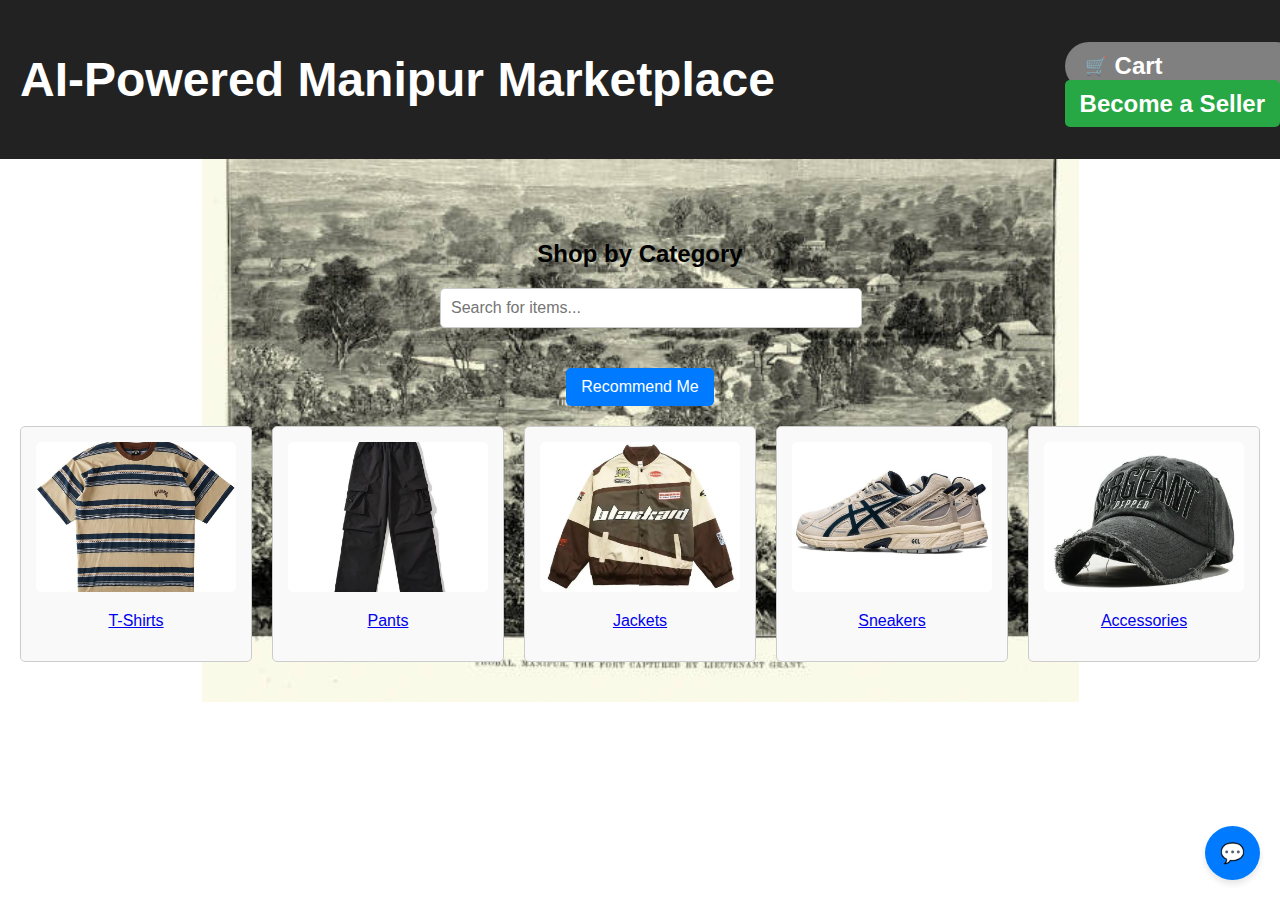
<file: index.html>
<!DOCTYPE html>
<html lang="en">
<head>
    <meta charset="UTF-8">
    <meta name="viewport" content="width=device-width, initial-scale=1.0">
    <title>AI-Powered Manipur Marketplace</title>
    <link rel="stylesheet" href="styles.css">
    <style>
        body {
            font-family: Arial, sans-serif;
            margin: 0;
            padding: 0;
            text-align: center;
            background: url("images/background for site.JPG") no-repeat;
            background-size: contain;
            background-position: center;
        }
        header {
            background: #222;
            color: white;
            padding: 20px;
            font-size: 24px;
            position: fixed;
            width: 100%;
            top: 0;
            left: 0;
            z-index: 1000;
            display: flex;
            justify-content: space-between;
            align-items: center;
        }
        .seller-button {
            margin-right: 20px;
            background: #28a745;
            color: white;
            padding: 10px 15px;
            text-decoration: none;
            border-radius: 5px;
            font-weight: bold;
            transition: background 0.3s;
        }
        .seller-button:hover {
            background: #218838;
        }
        .cart-button {
            background: grey;
            color: white;
            padding: 10px 20px;
            text-decoration: none;
            border-radius: 25px;
            font-weight: bold;
            display: flex;
            align-items: center;
            gap: 8px;
            transition: background 0.3s;
        }
        .cart-button:hover {
            background: darkgrey;
        }
        .cart-button::before {
            content: "🛒";
            font-size: 18px;
        }
        .container {
            margin-top: 200px;
            padding: 20px;
        }
        .search-bar {
            margin: 20px auto;
            max-width: 400px;
        }
        .search-bar input {
            width: 100%;
            padding: 10px;
            border: 1px solid #ccc;
            border-radius: 5px;
            font-size: 16px;
        }
        .recommend-button {
            background: #007bff;
            color: white;
            padding: 10px 15px;
            text-decoration: none;
            border-radius: 5px;
            display: inline-block;
            margin-top: 20px;
            cursor: pointer;
        }
        .floating-recommend {
            position: fixed;
            bottom: 20px;
            right: 20px;
            background: #007bff;
            color: white;
            padding: 15px;
            border-radius: 50%;
            box-shadow: 0 4px 8px rgba(0, 0, 0, 0.2);
            cursor: pointer;
            font-size: 18px;
        }
        .category-list {
            display: flex;
            overflow-x: auto;
            gap: 20px;
            padding: 20px;
            scroll-snap-type: x mandatory;
            white-space: nowrap;
        }
        .category {
            flex: 0 0 auto;
            width: 200px;
            border: 1px solid #ccc;
            padding: 15px;
            border-radius: 5px;
            background: #f9f9f9;
            scroll-snap-align: start;
        }
        .category img {
            width: 100%;
            height: 150px;
            object-fit: cover;
            border-radius: 5px;
        }
       /* Floating AI Chat Button */

       #ai-chat-button {
          position: fixed;
          bottom: 20px;
          right: 20px;
          background-color: #007bff;
          color: white;
          padding: 15px;        
          border-radius: 50%;
          font-size: 20px;       
          cursor: pointer;        
          box-shadow: 0 4px 6px rgba(0, 0, 0, 0.1);   
        }
    /* Chat Popup */

    #chat-popup {
        position: fixed;
        bottom: 80px;
        right: 20px;
        width: 300px;
        background: white;
        border-radius: 10px;
        box-shadow: 0 4px 6px rgba(0, 0, 0, 0.1);
        display: none;
        flex-direction: column;
    }
    #chat-header {
        background: #007bff;
        color: white;
        padding: 10px;
        display: flex;
        justify-content: space-between;
        border-top-left-radius: 10px;
        border-top-right-radius: 10px;
    }
    #chat-body {
        height: 200px;
        overflow-y: auto;
        padding: 10px;
    }
    #chat-input-container {
        display: flex;
        border-top: 1px solid #ccc;
    }
    #chat-input {
        flex: 1;
        padding: 10px;
        border: none;
        outline: none;
    }
    #chat-input-container button {
        background: #007bff;
        color: white;
        border: none;
        padding: 10px;
        cursor: pointer;
    }
    </style>
</head>
<body>
    <header>
        <h1>AI-Powered Manipur Marketplace</h1>
        <div>
            <a href="cart.html" class="cart-button">Cart</a>
            <a href="seller.html" class="seller-button">Become a Seller</a>
        </div>
    </header>
    <div class="container">
        <h2>Shop by Category</h2>
        <div class="search-bar">
            <input type="text" id="searchInput" placeholder="Search for items..." onkeyup="searchItems()">
        </div>
        <a href="#" id="recommend-btn" class="recommend-button"onclick="getRecommendation()">Recommend Me</a>        
        <div id="recommendation-result"></div>
        <section class="category-list" id="categoryList">
            <div class="category" data-name="T-Shirts">
                <a href="tshirts.html">
                    <img src="images/tee or.jpeg" alt="T-Shirts">
                    <p>T-Shirts</p>
                </a>
            </div>
            <div class="category" data-name="Pants">
                <a href="pants.html">
                    <img src="images/pants1.jpeg" alt="Pants">
                    <p>Pants</p>
                </a>
            </div>           
            <div class="category" data-name="Jackets">
                <a href="jackets.html">
                    <img src="images/jacket og.jpeg" alt="Jackets">
                    <p>Jackets</p>
                </a>
            </div>         
            <div class="category" data-name="Sneakers">
                <a href="sneakers.html">
                    <img src="images/shoe og.jpeg" alt="Sneakers">
                    <p>Sneakers</p>
                </a>
            </div>          
            <div class="category" data-name="Accessories">
                <a href="accessories.html">
                    <img src="images/og hat.jpeg" alt="Accessories">
                    <p>Accessories</p>
                </a>
            </div>
            <div class="category" data-name="Sweater">
                <a href="sweater.html">
                    <img src="images/og hoodie.jpeg" alt="Sweater">
                    <p>Sweater</p>
                </a>
            </div>
            <div class="category" data-name="Skirts">
                <a href="skirts.html">
                    <img src="images/skirt og.jpeg" alt="Skirts">
                    <p>Skirts</p>
                </a>
            </div>        
        </section>
    </div>
    <script>
        function searchItems() {
            let input = document.getElementById("searchInput").value.toLowerCase();
            let categories = document.querySelectorAll(".category-list .category");
    
            categories.forEach(category => {
                let name = category.getAttribute("data-name").toLowerCase();
                if (name.includes(input)) {
                    category.style.display = "block";
                } else {
                    category.style.display = "none";
                }
            });
        }
        function getRecommendation() {
            let gender = prompt("Enter gender (Male/Female):");
            if (!gender) return;
    
            fetch(`http://127.0.0.1:5000/recommend?gender=${gender}`)
               .then(response => response.json())
               .then(data => {
                    if (data.error) {
                        alert("Error: " + data.error);
                    } else {
                       let recommendation = Object.entries(data.recommendation)
                          .map(([category, item]) => `${category}: ${item}`)
                          .join('\n');
                       alert("AI Recommended Outfit:\n" + recommendation);
                    }
                })
                .catch(error => console.error("Error fetching recommendation:", error));
        }
       
        
            // Handle user query submission       
            aiSubmit.addEventListener("click", function () {        
                const userQuery = aiInput.value.trim();            
                if (userQuery === "") return;                                    
                // Generate a random response from the list                                
                const randomIndex = Math.floor(Math.random() * dummyResponses.length);                                
                aiResponse.textContent = dummyResponses[randomIndex];                        
                // Clear input field
                aiInput.value = "";
            });    
        // Toggle Chat Visibility
        function toggleChat() {
            var chatPopup = document.getElementById("chat-popup");
            chatPopup.style.display = chatPopup.style.display === "flex" ? "none" : "flex";
        }
        // Handle User Input
        function handleChat(event) {
            if (event.key === "Enter") {
                sendMessage();

            }
        }
        // Send Message
        function sendMessage() {
            var inputField = document.getElementById("chat-input");
            var message = inputField.value.trim();
            if (message === "") return;
            var chatBody = document.getElementById("chat-body");
            // Append User Message
            var userMessage = document.createElement("div");
            userMessage.textContent = "You: " + message;
            chatBody.appendChild(userMessage);
            // Placeholder for AI Response (Replace this later with actual AI logic)
            var aiResponse = document.createElement("div");
            aiResponse.textContent = "AI: Thinking...";
            chatBody.appendChild(aiResponse);
            // Scroll to Bottom
            chatBody.scrollTop = chatBody.scrollHeight;
            // Clear Input
            inputField.value = "";
            // Simulate AI Response
            setTimeout(() => {
                aiResponse.textContent = "AI: Sorry, I'm still learning! (Replace this with AI logic)";
            }, 1000);
        }

    </script>
    <!-- Floating AI Chat Button -->
    <div id="ai-chat-button" onclick="toggleChat()">💬</div>
    <!-- Chat Popup -->
    <div id="chat-popup">
        <div id="chat-header">
            <span>AI Fashion Assistant</span>
            <button onclick="toggleChat()">✖</button>
        </div>
        <div id="chat-body"></div>
        <div id="chat-input-container">
            <input type="text" id="chat-input" placeholder="Ask for outfit suggestions..." onkeydown="handleChat(event)">
            <button onclick="sendMessage()">Send</button>
        </div>
    </div>
</body>
</html>
</file>
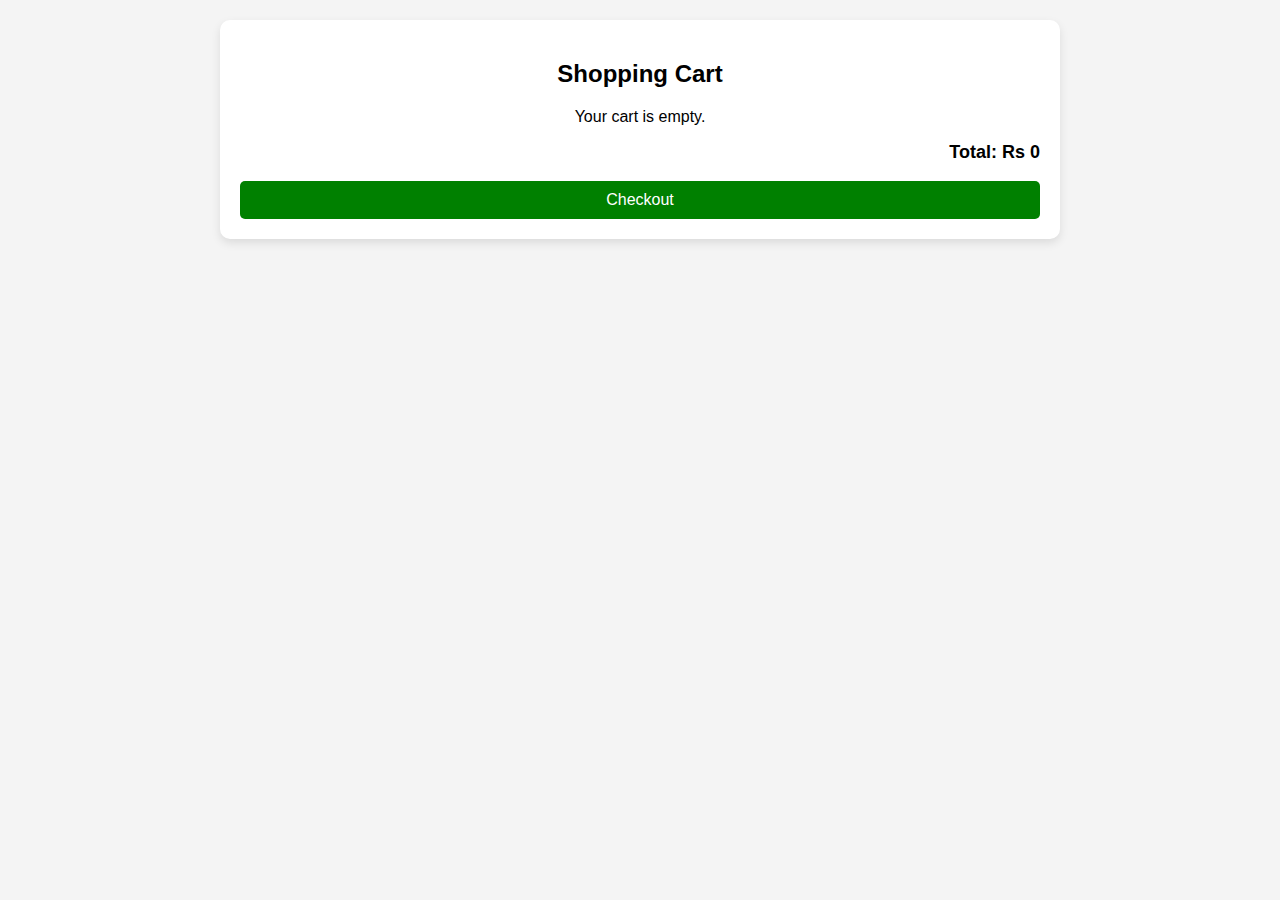
<file: cart.html>
<!DOCTYPE html>
<html lang="en">
<head>
    <meta charset="UTF-8">
    <meta name="viewport" content="width=device-width, initial-scale=1.0">
    <title>Shopping Cart</title>
    <link rel="stylesheet" href="styles.css"> 
    <style>
        body {
            font-family: Arial, sans-serif;
            margin: 20px;
            padding: 0;
            background-color: #f4f4f4;
        }
        .container {
            max-width: 800px;
            margin: auto;
            background: white;
            padding: 20px;
            border-radius: 10px;
            box-shadow: 0px 4px 10px rgba(0, 0, 0, 0.1);
        }
        h2 {
            text-align: center;
        }
        .cart-item {
            display: flex;
            align-items: center;
            justify-content: space-between;
            padding: 10px;
            border-bottom: 1px solid #ddd;
        }
        .cart-item img {
            width: 80px;
            height: 80px;
            object-fit: cover;
            border-radius: 5px;
        }
        .item-details {
            flex-grow: 1;
            margin-left: 15px;
        }
        .item-name {
            font-size: 16px;
            font-weight: bold;
        }
        .item-price {
            font-size: 14px;
            color: #555;
        }
        .quantity {
            width: 50px;
            padding: 5px;
        }
        .remove-btn {
            background: red;
            color: white;
            border: none;
            padding: 5px 10px;
            cursor: pointer;
            border-radius: 5px;
        }
        .total {
            text-align: right;
            font-size: 18px;
            font-weight: bold;
            margin-top: 15px;
        }
        .checkout-btn {
            display: block;
            width: 100%;
            background: green;
            color: white;
            border: none;
            padding: 10px;
            font-size: 16px;
            cursor: pointer;
            border-radius: 5px;
            margin-top: 10px;
        }
    </style>
</head>
<body>

<div class="container">
    <h2>Shopping Cart</h2>
    <div id="cartItems"></div>
    <p class="total">Total: <span id="totalPrice">Rs 0</span></p>
    <button class="checkout-btn">Checkout</button>
</div>

<script>
    function loadCart() {
        let cartItems = JSON.parse(localStorage.getItem("cart")) || [];
        let cartContainer = document.getElementById("cartItems");
        let totalPriceElement = document.getElementById("totalPrice");
        cartContainer.innerHTML = "";
        let total = 0;

        if (cartItems.length === 0) {
            cartContainer.innerHTML = "<p>Your cart is empty.</p>";
            return;
        }

        cartItems.forEach((item, index) => {
            let itemElement = document.createElement("div");
            itemElement.classList.add("cart-item");
            itemElement.innerHTML = `
                <img src="${item.image}" alt="${item.name}">
                <div class="item-details">
                    <p class="item-name">${item.name}</p>
                    <p class="item-price">Rs ${item.price}</p>
                </div>
                <input type="number" class="quantity" min="1" value="${item.quantity}" data-index="${index}">
                <button class="remove-btn" data-index="${index}">Remove</button>
            `;
            cartContainer.appendChild(itemElement);
            total += item.price * item.quantity;
        });

        totalPriceElement.textContent = "Rs " + total;
    }

    document.addEventListener("DOMContentLoaded", function () {
        loadCart();

        document.getElementById("cartItems").addEventListener("change", function (event) {
            if (event.target.classList.contains("quantity")) {
                let index = event.target.getAttribute("data-index");
                let cartItems = JSON.parse(localStorage.getItem("cart")) || [];
                cartItems[index].quantity = parseInt(event.target.value);
                localStorage.setItem("cart", JSON.stringify(cartItems));
                loadCart();
            }
        });

        document.getElementById("cartItems").addEventListener("click", function (event) {
            if (event.target.classList.contains("remove-btn")) {
                let index = event.target.getAttribute("data-index");
                let cartItems = JSON.parse(localStorage.getItem("cart")) || [];
                cartItems.splice(index, 1);
                localStorage.setItem("cart", JSON.stringify(cartItems));
                loadCart();
            }
        });
    });
</script>

</body>
</html>
</file>
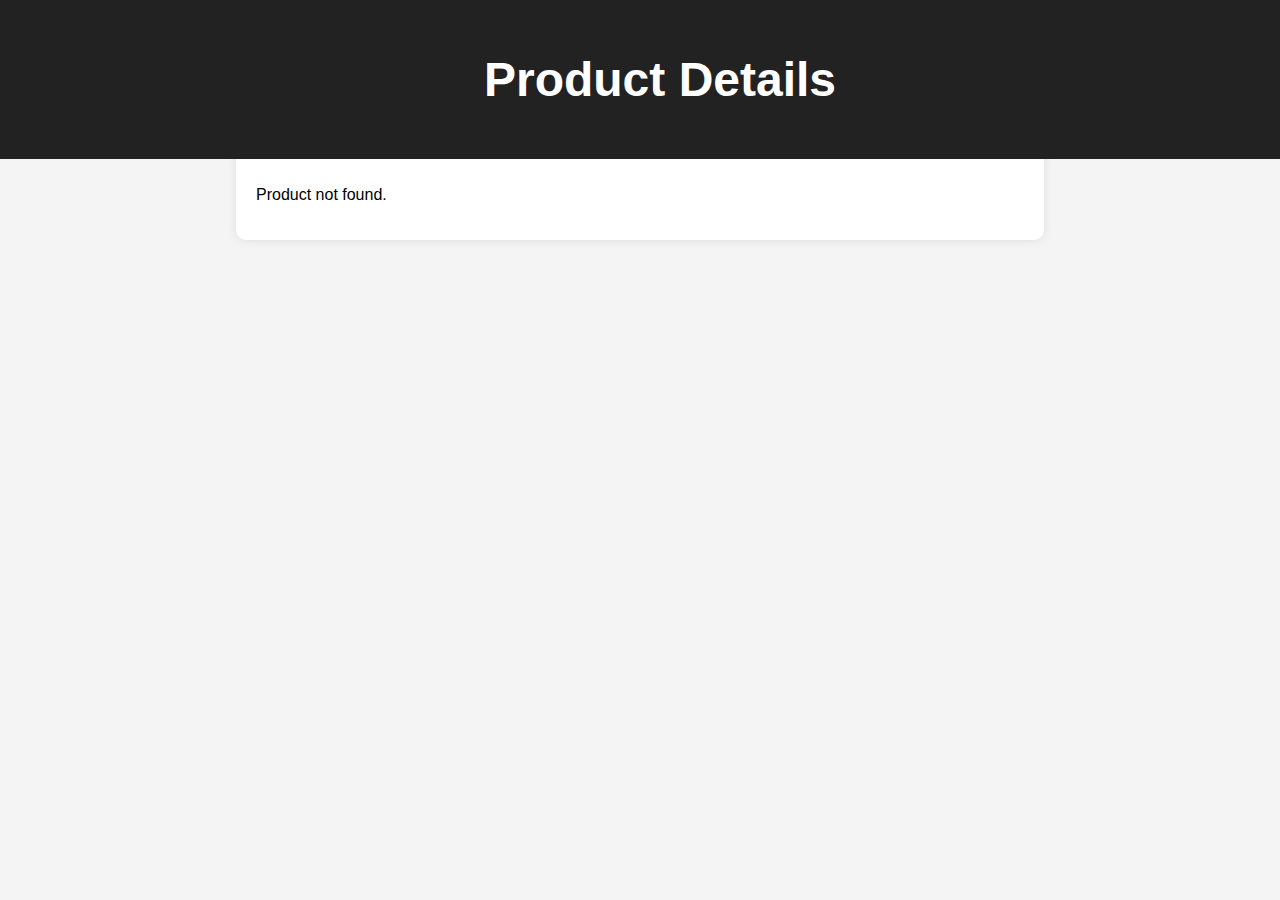
<file: item.html>
<!DOCTYPE html>
<html lang="en">
<head>
    <meta charset="UTF-8">
    <meta name="viewport" content="width=device-width, initial-scale=1.0">
    <title>Product Details</title>
    <link rel="stylesheet" href="styles.css">
    <style>
        body {
            font-family: Arial, sans-serif;
            margin: 0;
            padding: 0;
            text-align: center;
            background-color: #f4f4f4;
        }
        header {
            background: #222;
            color: white;
            padding: 20px;
            font-size: 24px;
            position: fixed;
            width: 100%;
            top: 0;
            left: 0;
            z-index: 1000;
        }
        .container {
            margin: 150px auto 20px;
            padding: 20px;
            width: 60%;
            background: white;
            border-radius: 10px;
            box-shadow: 0 0 10px rgba(0, 0, 0, 0.1);
            display: flex;
            align-items: center;
            gap: 20px;
        }
        .product-image img {
            max-width: 300px;
            border-radius: 10px;
        }
        .product-details {
            text-align: left;
        }
        .buttons {
            margin-top: 20px;
        }
        .buttons button {
            padding: 10px 20px;
            margin: 5px;
            border: none;
            cursor: pointer;
            background-color: #007BFF;
            color: white;
            border-radius: 5px;
        }
        #cartMessage {
            color: green;
            font-weight: bold;
            margin-top: 10px;
        }
    </style>
</head>
<body>
    <header>
        <h1>Product Details</h1>
    </header>
    
    <div class="container">
        <div class="product-image">
            <img id="productImage" src="" alt="Product Image">
        </div>
        <div class="product-details">
            <h2 id="productName"></h2>
            <p id="productDescription"></p>
            <p><strong id="productPrice"></strong></p>
            <label for="quantity">Quantity:</label>
            <select id="quantity">
                <option value="1">1</option>
                <option value="2">2</option>
                <option value="3">3</option>
                <option value="4">4</option>
                <option value="5">5</option>
            </select>
            <p>Total Price: <strong id="totalPrice"></strong></p>
            <div class="buttons">
                <button id="addToCart">Add to Cart</button>
                <button onclick="window.location.href='cart.html'">View Cart</button>
                <button onclick="window.history.back()">Go Back</button>
            </div>
            <p id="cartMessage"></p>
        </div>
    </div>
    
    <script>
          document.addEventListener("DOMContentLoaded", function () {
            const urlParams = new URLSearchParams(window.location.search);
            const product = decodeURIComponent(urlParams.get("product") || "").trim();

            const productData = {
                "Casual Cotton T-Shirt": { image: "images/tshirt1.jpeg", description: "Comfortable and stylish cotton t-shirt.", price: 1650 },
                "Classic Black T-Shirt": { image: "images/tshirt2.jpeg", description: "Sleek black t-shirt for every occasion.", price: 1800 },
                "Graphic Printed T-Shirt": { image: "images/tshirt3.jpeg", description: "Trendy graphic printed t-shirt.", price: 2000 },
                "Premium Cotton T-Shirt": { image: "images/tshirt4.jpeg", description: "Made with premium cotton for comfort.", price: 2400 },
                "Stylish V-Neck T-Shirt": { image: "images/tshirt5.jpeg", description: "Fashionable V-neck t-shirt.", price: 2200 },
                "Oversized T-Shirt": { image: "images/tshirt6.jpeg", description: "Relaxed fit oversized t-shirt.", price: 1900 },
                "Striped T-Shirt": { image: "images/tshirt7.jpeg", description: "Classic striped t-shirt.", price: 2100 },
                "Pocket T-Shirt": { image: "images/tshirt8.jpeg", description: "Casual pocket design t-shirt.", price: 1700 },
                "Long Sleeve T-Shirt": { image: "images/tshirt9.jpeg", description: "Comfortable long sleeve t-shirt.", price: 2300 },
                "Henley T-Shirt": { image: "images/tee or.jpeg", description: "Stylish button-up Henley tee.", price: 2500 },
              
                "Classic Denim Jacket": { image: "images/jacket1.jpeg", description: "Timeless denim jacket for a stylish look.", price: 3500 },
                "Leather Biker Jacket": { image: "images/jacket2.jpeg", description: "Edgy and durable leather biker jacket.", price: 7500 },
                "Puffer Winter Jacket": { image: "images/jacket3.jpeg", description: "Warm and comfortable puffer jacket.", price: 6000 },
                "Hooded Bomber Jacket": { image: "images/jacket4.jpeg", description: "Trendy bomber jacket with a hood.", price: 4800 },
                "Waterproof Rain Jacket": { image: "images/jacket5.jpeg", description: "Lightweight waterproof rain jacket.", price: 3200 },
                "Tailored Blazer Jacket": { image: "images/jacket6.jpeg", description: "Elegant tailored blazer for formal wear.", price: 5500 },
                "Military Cargo Jacket": { image: "images/jacket7.jpeg", description: "Rugged cargo jacket with multiple pockets.", price: 5200 },
                "Windbreaker Sports Jacket": { image: "images/jacket8.jpeg", description: "Breathable and lightweight windbreaker.", price: 4100 },
                "Sherpa Lined Jacket": { image: "images/jacket9.jpeg", description: "Soft sherpa lining for extra warmth.", price: 5800 },
                "Corduroy Trucker Jacket": { image: "images/jacket10.jpeg", description: "Retro corduroy trucker-style jacket.", price: 3900 },
               
                "Slim Fit Jeans": { image: "images/pants1.jpeg", description: "Classic slim fit jeans for everyday wear.", price: 2800 },
                "Chino Trousers": { image: "images/pants2.jpeg", description: "Comfortable and stylish chino trousers.", price: 3200 },
                "Cargo Pants": { image: "images/pants3.jpeg", description: "Durable cargo pants with multiple pockets.", "price": 3500 },
                "Jogger Sweatpants": { image: "images/pants4.jpeg", description: "Casual jogger sweatpants for a relaxed fit.", price: 2500 },
                "Formal Dress Pants": { image: "images/pants5.jpeg", description: "Elegant dress pants for formal occasions.", price: 4000 },
                "Ripped Denim Jeans": { image: "images/pants6.jpeg", description: "Trendy ripped jeans for a modern look.", price: 3000 },
                "Wide Leg Trousers": { image: "images/pants7.jpeg", description: "Stylish wide-leg trousers for a chic outfit.", price: 3700 },
                "Corduroy Pants": { image: "images/pants8.jpeg", description: "Retro-inspired corduroy pants for comfort.", price: 3300 },
                "High-Waisted Pants": { image: "images/pants9.jpeg", description: "Flattering high-waisted pants for any occasion.", price: 3600 },
                "Track Pants": { image: "images/pants10.jpeg", description: "Lightweight and breathable track pants.", price: 2700 },
                
   
                "Running Sneakers": { image: "images/shoe1.jpeg", description: "Lightweight running sneakers for daily wear.", price: 4500 },
                "Leather Dress Shoes": { image: "images/shoe2.jpeg", description: "Classic leather dress shoes for formal occasions.", price: 6200 },
                "Casual Loafers": { image: "images/shoe3.jpeg", description: "Comfortable loafers perfect for casual outings.", price: 3900 },
                "High-Top Sneakers": { image: "images/shoe4.jpeg", description: "Trendy high-top sneakers for a stylish look.", price: 5200 },
                "Chelsea Boots": { image: "images/shoe5.jpeg", description: "Elegant Chelsea boots for a refined appearance.",price: 7000 },
                "Hiking Boots": { image: "images/shoe6.jpeg", description: "Durable hiking boots for outdoor adventures.", price: 6800 },
                "Slip-On Canvas Shoes": { image: "images/shoe7.jpeg", description: "Easy-to-wear slip-on canvas shoes.", price: 3200 },
                "Athletic Training Shoes": { "image": "images/shoe8.jpeg", "description": "High-performance training shoes for workouts.", "price": 5800 },
                "Flip-Flops": { image: "images/shoe9.jpeg", description: "Casual flip-flops for summer comfort.", price: 1500 },
                "Espadrilles": { image: "images/shoe10.jpeg", description: "Stylish espadrilles for a relaxed summer vibe.", price: 3400 },
                
                "Classic Knit Sweater": { image: "images/sweater 1.jpeg", description: "Soft and cozy knit sweater for a timeless look.", price: 3200 },
                "Turtleneck Sweater": { image: "images/sweater 2.jpeg", description: "Elegant turtleneck sweater for warmth and style.", price: 3500 },
                "Cable Knit Sweater": { image: "images/sweater 3.jpeg", description: "Chunky cable knit sweater for a cozy feel.", price: 4000 },
                "Oversized Sweater": { image: "images/sweater 4.jpeg", description: "Relaxed fit oversized sweater for comfort.", price: 3700 },
                "Hooded Sweater": { image: "images/sweater 5.jpeg", description: "Casual hooded sweater for a laid-back look.", price: 3300 },
                "Cashmere Sweater": { image: "images/sweater 6.jpeg", description: "Luxurious cashmere sweater for premium comfort.", price: 8000 },
                "Striped Sweater": { image: "images/sweater 7.jpeg", description: "Trendy striped sweater for a stylish appearance.", price: 3600 },
               "Button-Up Cardigan": { image: "images/sweater 8.jpeg", description: "Classic button-up cardigan for layering.", price: 3900 },
               "Wool Blend Sweater": { image: "images/sweater 9.jpeg", description: "Warm wool blend sweater for cold weather.", price: 4500 },
               "V-Neck Sweater": { image: "images/sweater 10.jpeg", description: "Versatile V-neck sweater for any occasion.", price: 3400 }

}


            
if (productData[product]) {
            document.getElementById("productImage").src = productData[product].image;
            document.getElementById("productName").textContent = product;
            document.getElementById("productDescription").textContent = productData[product].description;
            document.getElementById("productPrice").textContent = "Rs " + productData[product].price;

            const quantitySelect = document.getElementById("quantity");
            const totalPriceElement = document.getElementById("totalPrice");

            function updateTotalPrice() {
                const quantity = parseInt(quantitySelect.value);
                const price = productData[product].price;
                totalPriceElement.textContent = "Rs " + (quantity * price);
            }

            quantitySelect.addEventListener("change", updateTotalPrice);
            updateTotalPrice();
        } else {
            document.querySelector(".container").innerHTML = "<p>Product not found.</p>";
            return;
        }

        // Add to Cart Functionality with Message Display
        const addToCartButton = document.getElementById("addToCart");
        const cartMessage = document.createElement("p");
        cartMessage.id = "cartMessage";
        cartMessage.style.color = "green";
        cartMessage.style.fontWeight = "bold";
        cartMessage.style.marginTop = "10px";
        addToCartButton.parentNode.appendChild(cartMessage); // Add below button

        addToCartButton.addEventListener("click", function () {
            let productName = document.getElementById("productName").innerText;
            let productPrice = parseInt(document.getElementById("productPrice").innerText.replace("Rs ", ""));
            let productImage = document.getElementById("productImage").src;
            let quantity = parseInt(document.getElementById("quantity").value);

            let cartItems = JSON.parse(localStorage.getItem("cart")) || [];

            let existingItem = cartItems.find(item => item.name === productName);
            if (existingItem) {
                existingItem.quantity += quantity;
            } else {
                cartItems.push({
                    name: productName,
                    price: productPrice,
                    image: productImage,
                    quantity: quantity
                });
            }

            localStorage.setItem("cart", JSON.stringify(cartItems));

            // Update message instead of alert
            cartMessage.textContent = "Added to Cart!";
        });
    });
    </script>
</body>
</html>
</file>
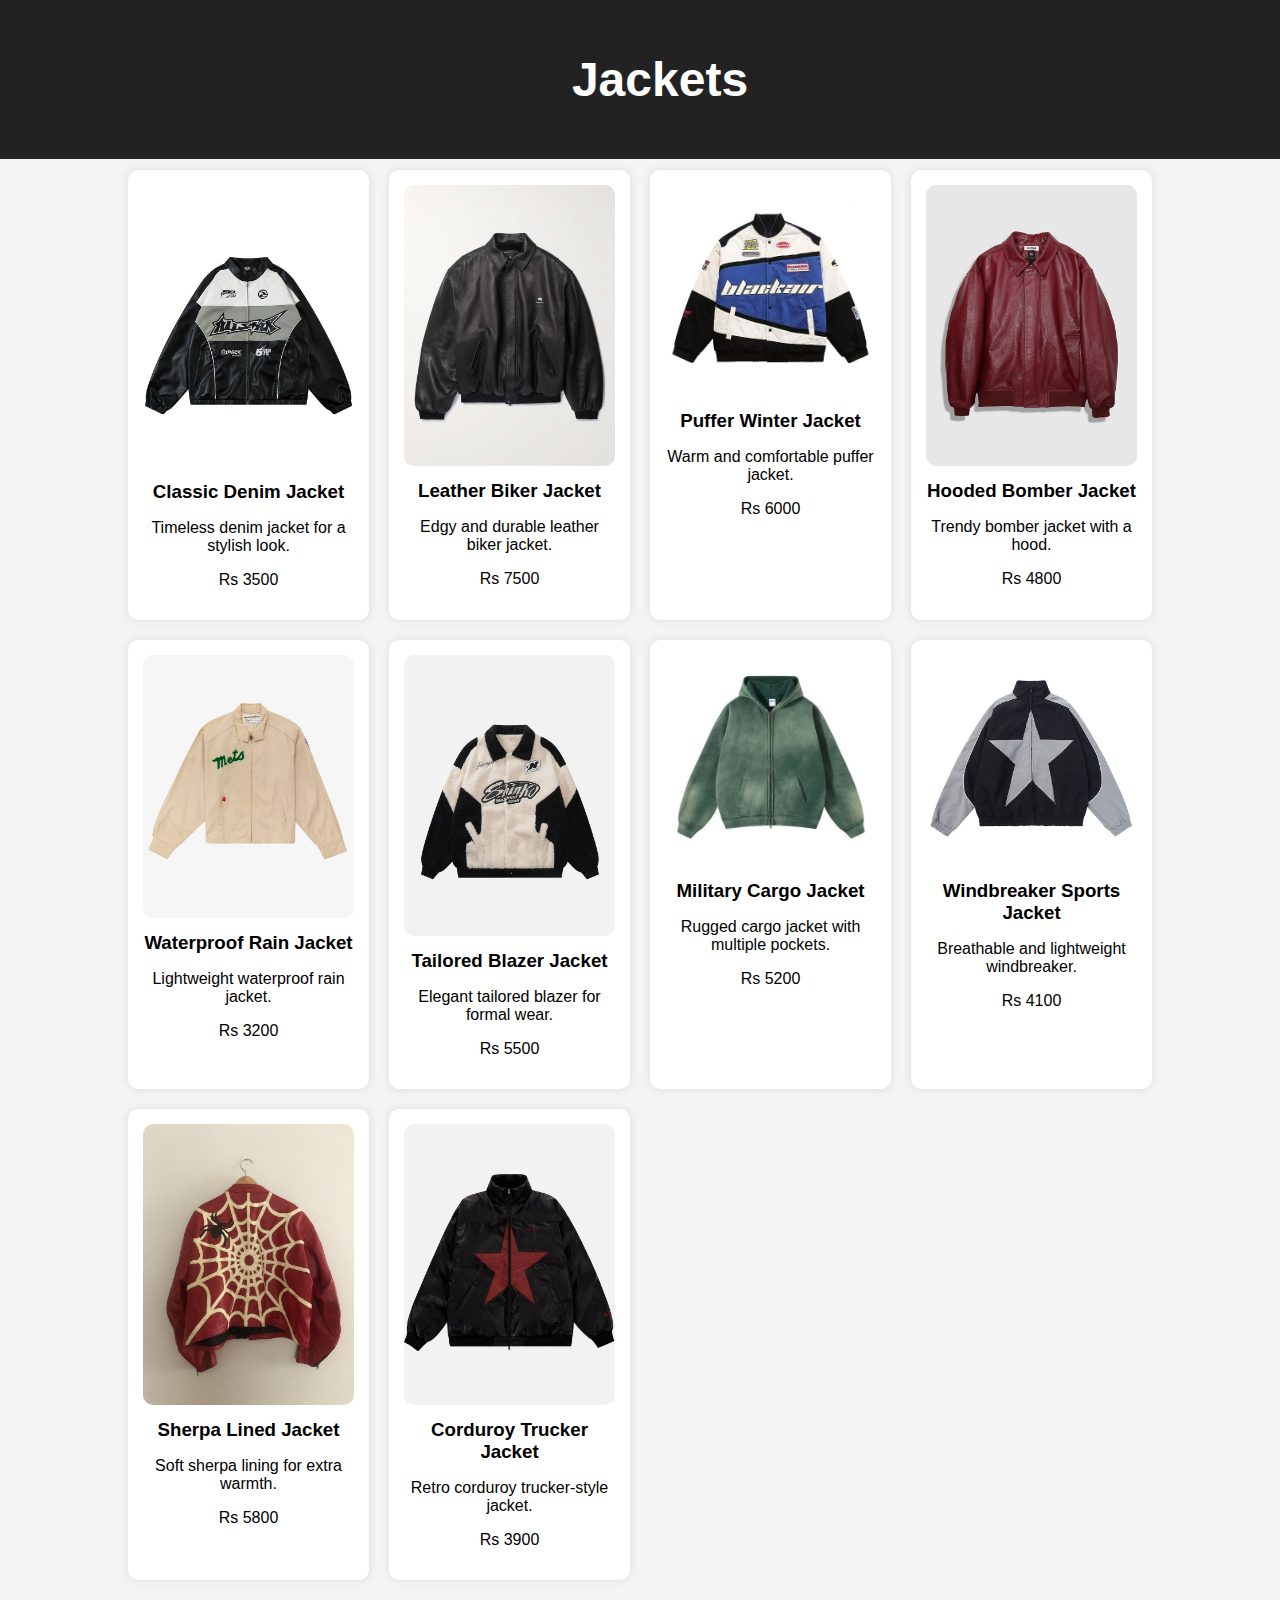
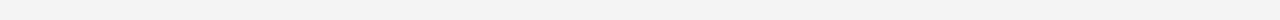
<file: jackets.html>
<!DOCTYPE html>
<html lang="en">
<head>
    <meta charset="UTF-8">
    <meta name="viewport" content="width=device-width, initial-scale=1.0">
    <title>Jackets</title>
    <link rel="stylesheet" href="styles.css">
    <style>
        body {
            font-family: Arial, sans-serif;
            margin: 0;
            padding: 0;
            text-align: center;
            background-color: #f4f4f4;
        }
        header {
            background: #222;
            color: white;
            padding: 20px;
            font-size: 24px;
            position: fixed;
            width: 100%;
            top: 0;
            left: 0;
            z-index: 1000;
        }
        .container {
            margin: 150px auto 20px;
            padding: 20px;
            width: 80%;
            display: grid;
            grid-template-columns: repeat(auto-fit, minmax(200px, 1fr));
            gap: 20px;
        }
        .product {
            background: white;
            border-radius: 10px;
            padding: 15px;
            box-shadow: 0 0 10px rgba(0, 0, 0, 0.1);
        }
        .product img {
            max-width: 100%;
            border-radius: 10px;
            cursor: pointer;
        }
        .product h3 {
            margin: 10px 0;
        }
    </style>
</head>
<body>

    <header>
        <h1>Jackets</h1>
    </header>

    <div class="container">
        <div class="product">
            <a href="item.html?product=Classic%20Denim%20Jacket">
                <img src="images/jacket1.jpeg" alt="Classic Denim Jacket">
            </a>
            <h3>Classic Denim Jacket</h3>
            <p>Timeless denim jacket for a stylish look.</p>
            <p>Rs 3500</p>
        </div>
        <div class="product">
            <a href="item.html?product=Leather%20Biker%20Jacket">
                <img src="images/jacket2.jpeg" alt="Leather Biker Jacket">
            </a>
            <h3>Leather Biker Jacket</h3>
            <p>Edgy and durable leather biker jacket.</p>
            <p>Rs 7500</p>
        </div>
        <div class="product">
            <a href="item.html?product=Puffer%20Winter%20Jacket">
                <img src="images/jacket3.jpeg" alt="Puffer Winter Jacket">
            </a>
            <h3>Puffer Winter Jacket</h3>
            <p>Warm and comfortable puffer jacket.</p>
            <p>Rs 6000</p>
        </div>
        <div class="product">
            <a href="item.html?product=Hooded%20Bomber%20Jacket">
                <img src="images/jacket4.jpeg" alt="Hooded Bomber Jacket">
            </a>
            <h3>Hooded Bomber Jacket</h3>
            <p>Trendy bomber jacket with a hood.</p>
            <p>Rs 4800</p>
        </div>
        <div class="product">
            <a href="item.html?product=Waterproof%20Rain%20Jacket">
                <img src="images/jacket5.jpeg" alt="Waterproof Rain Jacket">
            </a>
            <h3>Waterproof Rain Jacket</h3>
            <p>Lightweight waterproof rain jacket.</p>
            <p>Rs 3200</p>
        </div>
        <div class="product">
            <a href="item.html?product=Tailored%20Blazer%20Jacket">
                <img src="images/jacket6.jpeg" alt="Tailored Blazer Jacket">
            </a>
            <h3>Tailored Blazer Jacket</h3>
            <p>Elegant tailored blazer for formal wear.</p>
            <p>Rs 5500</p>
        </div>
        <div class="product">
            <a href="item.html?product=Military%20Cargo%20Jacket">
                <img src="images/jacket7.jpeg" alt="Military Cargo Jacket">
            </a>
            <h3>Military Cargo Jacket</h3>
            <p>Rugged cargo jacket with multiple pockets.</p>
            <p>Rs 5200</p>
        </div>
        <div class="product">
            <a href="item.html?product=Windbreaker%20Sports%20Jacket">
                <img src="images/jacket8.jpeg" alt="Windbreaker Sports Jacket">
            </a>
            <h3>Windbreaker Sports Jacket</h3>
            <p>Breathable and lightweight windbreaker.</p>
            <p>Rs 4100</p>
        </div>
        <div class="product">
            <a href="item.html?product=Sherpa%20Lined%20Jacket">
                <img src="images/jacket9.jpeg" alt="Sherpa Lined Jacket">
            </a>
            <h3>Sherpa Lined Jacket</h3>
            <p>Soft sherpa lining for extra warmth.</p>
            <p>Rs 5800</p>
        </div>
        <div class="product">
            <a href="item.html?product=Corduroy%20Trucker%20Jacket">
                <img src="images/jacket10.jpeg" alt="Corduroy Trucker Jacket">
            </a>
            <h3>Corduroy Trucker Jacket</h3>
            <p>Retro corduroy trucker-style jacket.</p>
            <p>Rs 3900</p>
        </div>
    </div>

</body>
</html>
</file>
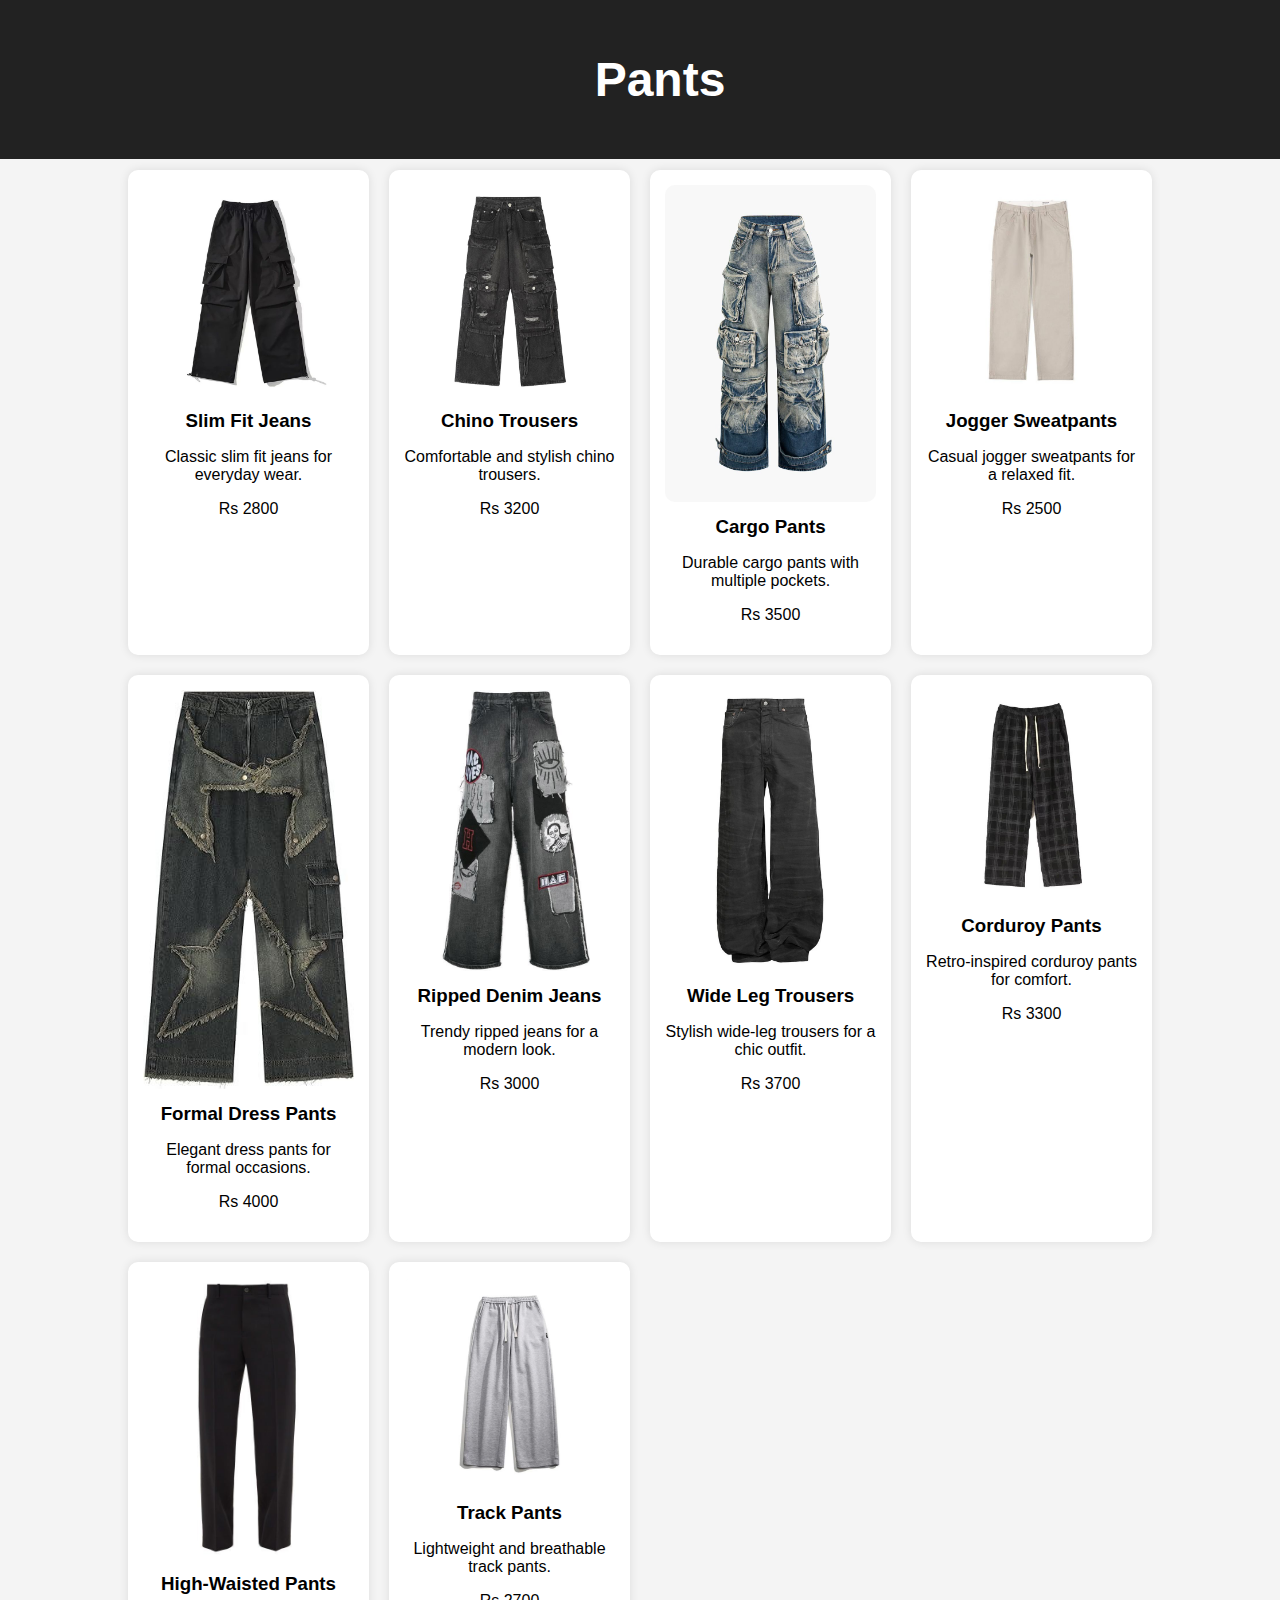
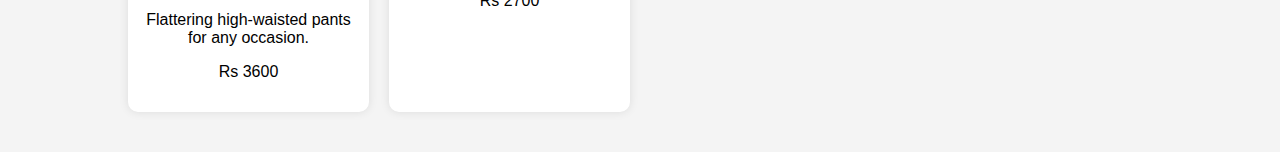
<file: pants.html>
<!DOCTYPE html>
<html lang="en">
<head>
    <meta charset="UTF-8">
    <meta name="viewport" content="width=device-width, initial-scale=1.0">
    <title>Pants</title>
    <link rel="stylesheet" href="styles.css">
    <style>
        body {
            font-family: Arial, sans-serif;
            margin: 0;
            padding: 0;
            text-align: center;
            background-color: #f4f4f4;
        }
        header {
            background: #222;
            color: white;
            padding: 20px;
            font-size: 24px;
            position: fixed;
            width: 100%;
            top: 0;
            left: 0;
            z-index: 1000;
        }
        .container {
            margin: 150px auto 20px;
            padding: 20px;
            width: 80%;
            display: grid;
            grid-template-columns: repeat(auto-fit, minmax(200px, 1fr));
            gap: 20px;
        }
        .product {
            background: white;
            border-radius: 10px;
            padding: 15px;
            box-shadow: 0 0 10px rgba(0, 0, 0, 0.1);
        }
        .product img {
            max-width: 100%;
            border-radius: 10px;
            cursor: pointer;
        }
        .product h3 {
            margin: 10px 0;
        }
    </style>
</head>
<body>

    <header>
        <h1>Pants</h1>
    </header>

    <div class="container">
        <div class="product">
            <a href="item.html?product=Slim%20Fit%20Jeans">
                <img src="images/pants1.jpeg" alt="Slim Fit Jeans">
            </a>
            <h3>Slim Fit Jeans</h3>
            <p>Classic slim fit jeans for everyday wear.</p>
            <p>Rs 2800</p>
        </div>
        <div class="product">
            <a href="item.html?product=Chino%20Trousers">
                <img src="images/pants2.jpeg" alt="Chino Trousers">
            </a>
            <h3>Chino Trousers</h3>
            <p>Comfortable and stylish chino trousers.</p>
            <p>Rs 3200</p>
        </div>
        <div class="product">
            <a href="item.html?product=Cargo%20Pants">
                <img src="images/pants3.jpeg" alt="Cargo Pants">
            </a>
            <h3>Cargo Pants</h3>
            <p>Durable cargo pants with multiple pockets.</p>
            <p>Rs 3500</p>
        </div>
        <div class="product">
            <a href="item.html?product=Jogger%20Sweatpants">
                <img src="images/pants4.jpeg" alt="Jogger Sweatpants">
            </a>
            <h3>Jogger Sweatpants</h3>
            <p>Casual jogger sweatpants for a relaxed fit.</p>
            <p>Rs 2500</p>
        </div>
        <div class="product">
            <a href="item.html?product=Formal%20Dress%20Pants">
                <img src="images/pants5.jpeg" alt="Formal Dress Pants">
            </a>
            <h3>Formal Dress Pants</h3>
            <p>Elegant dress pants for formal occasions.</p>
            <p>Rs 4000</p>
        </div>
        <div class="product">
            <a href="item.html?product=Ripped%20Denim%20Jeans">
                <img src="images/pants6.jpeg" alt="Ripped Denim Jeans">
            </a>
            <h3>Ripped Denim Jeans</h3>
            <p>Trendy ripped jeans for a modern look.</p>
            <p>Rs 3000</p>
        </div>
        <div class="product">
            <a href="item.html?product=Wide%20Leg%20Trousers">
                <img src="images/pants7.jpeg" alt="Wide Leg Trousers">
            </a>
            <h3>Wide Leg Trousers</h3>
            <p>Stylish wide-leg trousers for a chic outfit.</p>
            <p>Rs 3700</p>
        </div>
        <div class="product">
            <a href="item.html?product=Corduroy%20Pants">
                <img src="images/pants8.jpeg" alt="Corduroy Pants">
            </a>
            <h3>Corduroy Pants</h3>
            <p>Retro-inspired corduroy pants for comfort.</p>
            <p>Rs 3300</p>
        </div>
        <div class="product">
            <a href="item.html?product=High-Waisted%20Pants">
                <img src="images/pants9.jpeg" alt="High-Waisted Pants">
            </a>
            <h3>High-Waisted Pants</h3>
            <p>Flattering high-waisted pants for any occasion.</p>
            <p>Rs 3600</p>
        </div>
        <div class="product">
            <a href="item.html?product=Track%20Pants">
                <img src="images/pants10.jpeg" alt="Track Pants">
            </a>
            <h3>Track Pants</h3>
            <p>Lightweight and breathable track pants.</p>
            <p>Rs 2700</p>
        </div>
    </div>

</body>
</html>
</file>
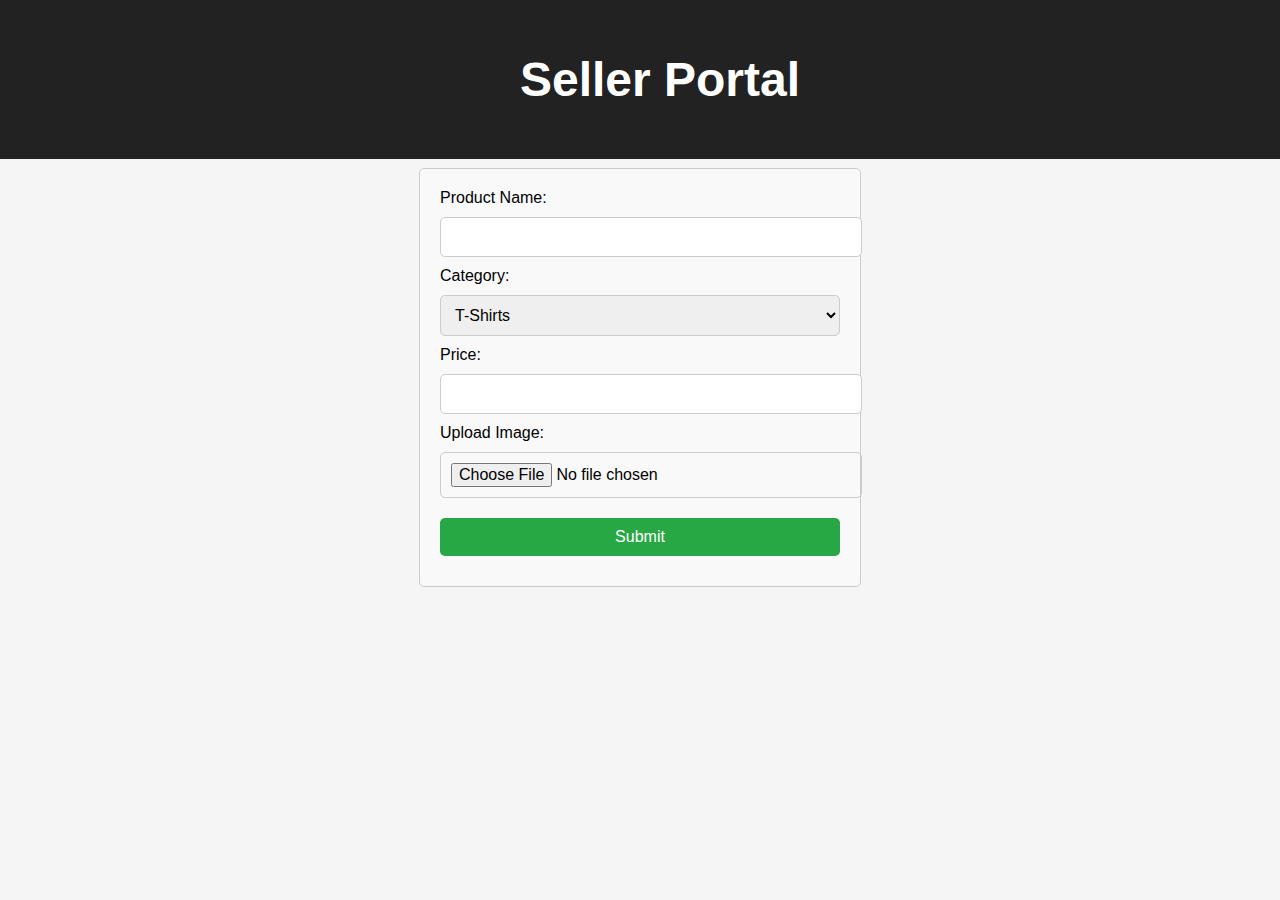
<file: seller.html>
<!DOCTYPE html>
<html lang="en">
<head>
    <meta charset="UTF-8">
    <meta name="viewport" content="width=device-width, initial-scale=1.0">
    <title>Seller Portal - AI Fashion Marketplace</title>
    <link rel="stylesheet" href="styles.css">
    <style>
        body {
            font-family: Arial, sans-serif;
            margin: 0;
            padding: 0;
            text-align: center;
        }
        header {
            background: #222;
            color: white;
            padding: 20px;
            font-size: 24px;
            position: fixed;
            width: 100%;
            top: 0;
            left: 0;
            z-index: 1000;
        }
        .container {
            margin-top: 80px;
            padding: 20px;
        }
        .form-container {
            max-width: 400px;
            margin: auto;
            padding: 20px;
            border: 1px solid #ccc;
            border-radius: 5px;
            background: #f9f9f9;
            text-align: left;
        }
        input, select, button {
            width: 100%;
            padding: 10px;
            margin: 10px 0;
            border: 1px solid #ccc;
            border-radius: 5px;
            font-size: 16px;
        }
        button {
            background-color: #28a745;
            color: white;
            border: none;
            cursor: pointer;
        }
        button:hover {
            background-color: #218838;
        }
    </style>
</head>
<body>
    <header>
        <h1>Seller Portal</h1>
    </header>
    
    <div class="container">
        <h2>List Your Product</h2>
        <div class="form-container">
            <form id="seller-form">
                <label for="product-name">Product Name:</label>
                <input type="text" id="product-name" required>

                <label for="category">Category:</label>
                <select id="category">
                    <option value="T-Shirts">T-Shirts</option>
                    <option value="Pants">Pants</option>
                    <option value="Jackets">Jackets</option>
                    <option value="Sneakers">Sneakers</option>
                    <option value="Accessories">Accessories</option>
                    <option value="Skirts">Skirts</option>
                    
                </select>

                <label for="price">Price:</label>
                <input type="number" id="price" required>

                <label for="image">Upload Image:</label>
                <input type="file" id="image" accept="image/*">

                <button type="submit">Submit</button>
            </form>
        </div>
    </div>

    <script>
        document.getElementById("seller-form").addEventListener("submit", function(event) {
            event.preventDefault();
            alert("Product submitted! (Feature to be developed)");
        });
    </script>
</body>
</html>
</file>
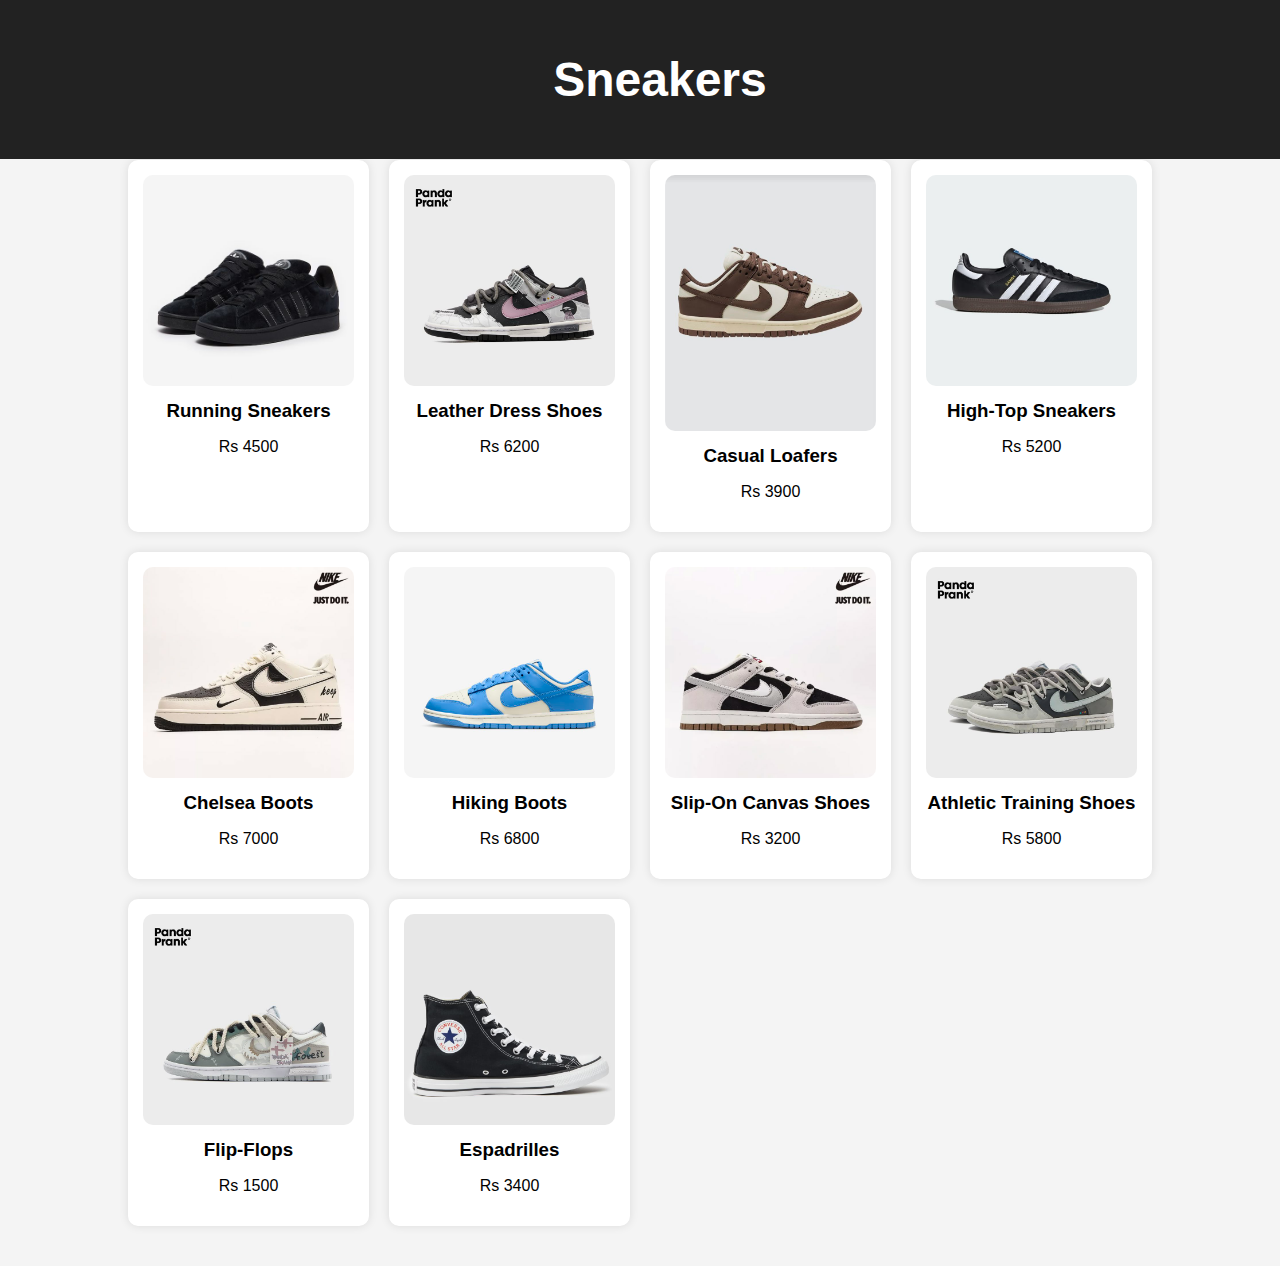
<file: sneakers.html>
<!DOCTYPE html>
<html lang="en">
<head>
    <meta charset="UTF-8">
    <meta name="viewport" content="width=device-width, initial-scale=1.0">
    <title>Sneakers</title>
    <link rel="stylesheet" href="styles.css">
    <style>
        body {
            font-family: Arial, sans-serif;
            margin: 0;
            padding: 0;
            text-align: center;
            background-color: #f4f4f4;
        }
        header {
            background: #222;
            color: white;
            padding: 20px;
            font-size: 24px;
            position: fixed;
            width: 100%;
            top: 0;
            left: 0;
            z-index: 1000;
        }
        .container {
            margin: 140px auto 20px;
            padding: 20px;
            width: 80%;
            display: grid;
            grid-template-columns: repeat(auto-fit, minmax(200px, 1fr));
            gap: 20px;
        }

        .product {
            background: white;
            border-radius: 10px;
            padding: 15px;
            box-shadow: 0 0 10px rgba(0, 0, 0, 0.1);
        }
        .product img {
            max-width: 100%;
            border-radius: 10px;
            cursor: pointer;
        }
        .product h3 {
            margin: 10px 0;
        }
    </style>
</head>
<body>
    <header>
        <h1>Sneakers</h1>
    </header>
    
    <div class="container">
        <div class="product">
            <a href="item.html?product=Running Sneakers">
                <img src="images/shoe1.jpeg" alt="Running Sneakers">
            </a> 
            <h3>Running Sneakers</h3>
            <p>Rs 4500</p>
        </div>
        
        <div class="product">
            <a href="item.html?product=Leather Dress Shoes">
                <img src="images/shoe2.jpeg" alt="Leather Dress Shoes">
            </a>
            <h3>Leather Dress Shoes</h3>
            <p>Rs 6200</p>
        </div>

        <div class="product">
            <a href="item.html?product=Casual Loafers">
                <img src="images/shoe3.jpeg" alt="Casual Loafers">
            </a>
            <h3>Casual Loafers</h3>
            <p>Rs 3900</p>
        </div>
        
        <div class="product">
            <a href="item.html?product=High-Top Sneakers">
                <img src="images/shoe4.jpeg" alt="High-Top Sneakers">
            </a>
            <h3>High-Top Sneakers</h3>
            <p>Rs 5200</p>
        </div>
        
        <div class="product">
            <a href="item.html?product=Chelsea Boots">
                <img src="images/shoe5.jpeg" alt="Chelsea Boots">
            </a>
            <h3>Chelsea Boots</h3>
            <p>Rs 7000</p>
        </div>
        
        <div class="product">
            <a href="item.html?product=Hiking Boots">
                <img src="images/shoe6.jpeg" alt="Hiking Boots">
            </a>
            <h3>Hiking Boots</h3>
            <p>Rs 6800</p>
        </div>
        
        <div class="product">
            <a href="item.html?product=Slip-On Canvas Shoes">
                <img src="images/shoe7.jpeg" alt="Slip-On Canvas Shoes">
            </a>
            <h3>Slip-On Canvas Shoes</h3>
            <p>Rs 3200</p>
        </div>
        
        <div class="product">
            <a href="item.html?product=Athletic Training Shoes">
                <img src="images/shoe8.jpeg" alt="Athletic Training Shoes">
            </a>
            <h3>Athletic Training Shoes</h3>
            <p>Rs 5800</p>
        </div>
        
        <div class="product">
            <a href="item.html?product=Flip-Flops">
                <img src="images/shoe9.jpeg" alt="Flip-Flops">
            </a>
            <h3>Flip-Flops</h3>
            <p>Rs 1500</p>
        </div>
        
        <div class="product">
            <a href="item.html?product=Espadrilles">
                <img src="images/shoe10.jpeg" alt="Espadrilles">
            </a>
            <h3>Espadrilles</h3>
            <p>Rs 3400</p>
        </div>
    </div>
</body>
</html>
</file>
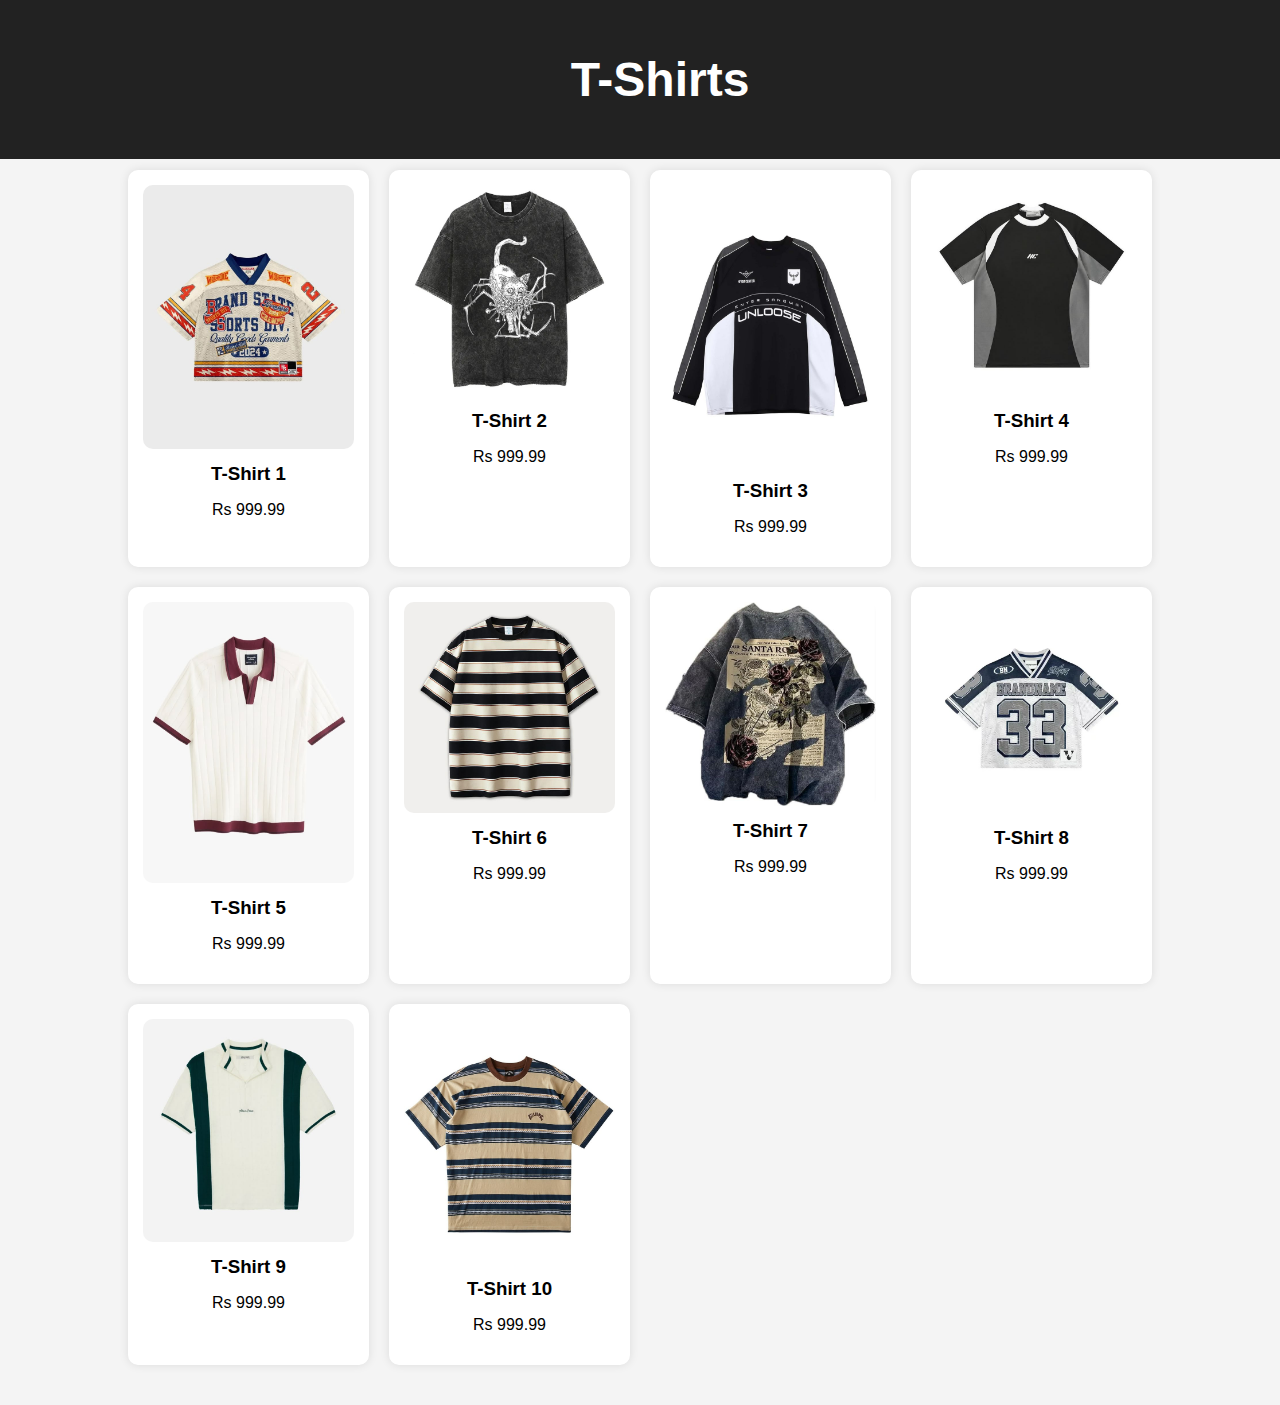
<file: tshirts.html>
<!DOCTYPE html>
<html lang="en">
<head>
    <meta charset="UTF-8">
    <meta name="viewport" content="width=device-width, initial-scale=1.0">
    <title>T-Shirts</title>
    <link rel="stylesheet" href="styles.css">
    <style>
        body {
            font-family: Arial, sans-serif;
            margin: 0;
            padding: 0;
            text-align: center;
            background-color: #f4f4f4;
        }
        header {
            background: #222;
            color: white;
            padding: 20px;
            font-size: 24px;
            position: fixed;
            width: 100%;
            top: 0;
            left: 0;
            z-index: 1000;
        }
        .container {
            margin: 150px auto 20px;
            padding: 20px;
            width: 80%;
            display: grid;
            grid-template-columns: repeat(auto-fit, minmax(200px, 1fr));
            gap: 20px;
        }
        .product {
            background: white;
            border-radius: 10px;
            padding: 15px;
            box-shadow: 0 0 10px rgba(0, 0, 0, 0.1);
        }
        .product img {
            max-width: 100%;
            border-radius: 10px;
            cursor: pointer;
        }
        .product h3 {
            margin: 10px 0;
        }
    </style>
</head>
<body>
    <header>
        <h1>T-Shirts</h1>
    </header>
    <div class="container">
        <div class="product">
            <a href="item.html?product=Casual%20Cotton%20T-Shirt">
                <img src="images/tshirt1.jpeg" alt="Casual Cotton T-Shirt">
            </a>
            <h3>T-Shirt 1</h3>
            <p>Rs 999.99</p>
        </div>
        <div class="product">
            <a href="item.html?product=Classic%20Black%20T-Shirt">
                <img src="images/tshirt2.jpeg" alt="Classic Black T-Shirt">
            </a>
            <h3>T-Shirt 2</h3>
            <p>Rs 999.99</p>
        </div>
        <div class="product">
            <a href="item.html?product=Graphic%20Printed%20T-Shirt">
                <img src="images/tshirt3.jpeg" alt="Graphic Printed T-Shirt">
            </a>
            <h3>T-Shirt 3</h3>
            <p>Rs 999.99</p>
        </div>
        <div class="product">
            <a href="item.html?product=Premium%20Cotton%20T-Shirt">
                <img src="images/tshirt4.jpeg" alt="Premium Cotton T-Shirt">
            </a>
            <h3>T-Shirt 4</h3>
            <p>Rs 999.99</p>
        </div>
        <div class="product">
            <a href="item.html?product=Stylish%20V-Neck%20T-Shirt">
                <img src="images/tshirt5.jpeg" alt="Stylish V-Neck T-Shirt">
            </a>
            <h3>T-Shirt 5</h3>
            <p>Rs 999.99</p>
        </div>
        <div class="product">
            <a href="item.html?product=Oversized%20T-Shirt">
                <img src="images/tshirt6.jpeg" alt="Oversized T-Shirt">
            </a>
            <h3>T-Shirt 6</h3>
            <p>Rs 999.99</p>
        </div>
        <div class="product">
            <a href="item.html?product=Striped%20T-Shirt">
                <img src="images/tshirt7.jpeg" alt="Striped T-Shirt">
            </a>
            <h3>T-Shirt 7</h3>
            <p>Rs 999.99</p>
        </div>
        <div class="product">
            <a href="item.html?product=Pocket%20T-Shirt">
                <img src="images/tshirt8.jpeg" alt="Pocket T-Shirt">
            </a>
            <h3>T-Shirt 8</h3>
            <p>Rs 999.99</p>
        </div>
        <div class="product">
            <a href="item.html?product=Long%20Sleeve%20T-Shirt">
                <img src="images/tshirt9.jpeg" alt="Long Sleeve T-Shirt">
            </a>
            <h3>T-Shirt 9</h3>
            <p>Rs 999.99</p>
        </div>
        <div class="product">
            <a href="item.html?product=Henley%20T-Shirt">
                <img src="images/tee or.jpeg" alt="Henley T-Shirt">
            </a>
            <h3>T-Shirt 10</h3>
            <p>Rs 999.99</p>
        </div>
    </div>
</body>
</html>
</file>
<file: styles.css>
body {
    font-family: Arial, sans-serif;
    margin: 0;
    padding: 0;
    background-color: #f5f5f5;
    text-align: center;
}

header {
    background-color: #222;
    color: white;
    padding: 20px;
    font-size: 24px;
}

.recommendation {
    margin: 50px auto;
    padding: 20px;
    background-color: white;
    box-shadow: 0 0 10px rgba(0, 0, 0, 0.1);
    border-radius: 8px;
    width: 50%;
}

button {
    background-color: #007bff;
    color: white;
    border: none;
    padding: 10px 20px;
    font-size: 18px;
    cursor: pointer;
    border-radius: 5px;
    margin-top: 10px;
}

button:hover {
    background-color: #0056b3;
}

.outfit-container {
    margin-top: 20px;
    padding: 10px;
    background-color: #e0e0e0;
    border-radius: 5px;
}
</file>
